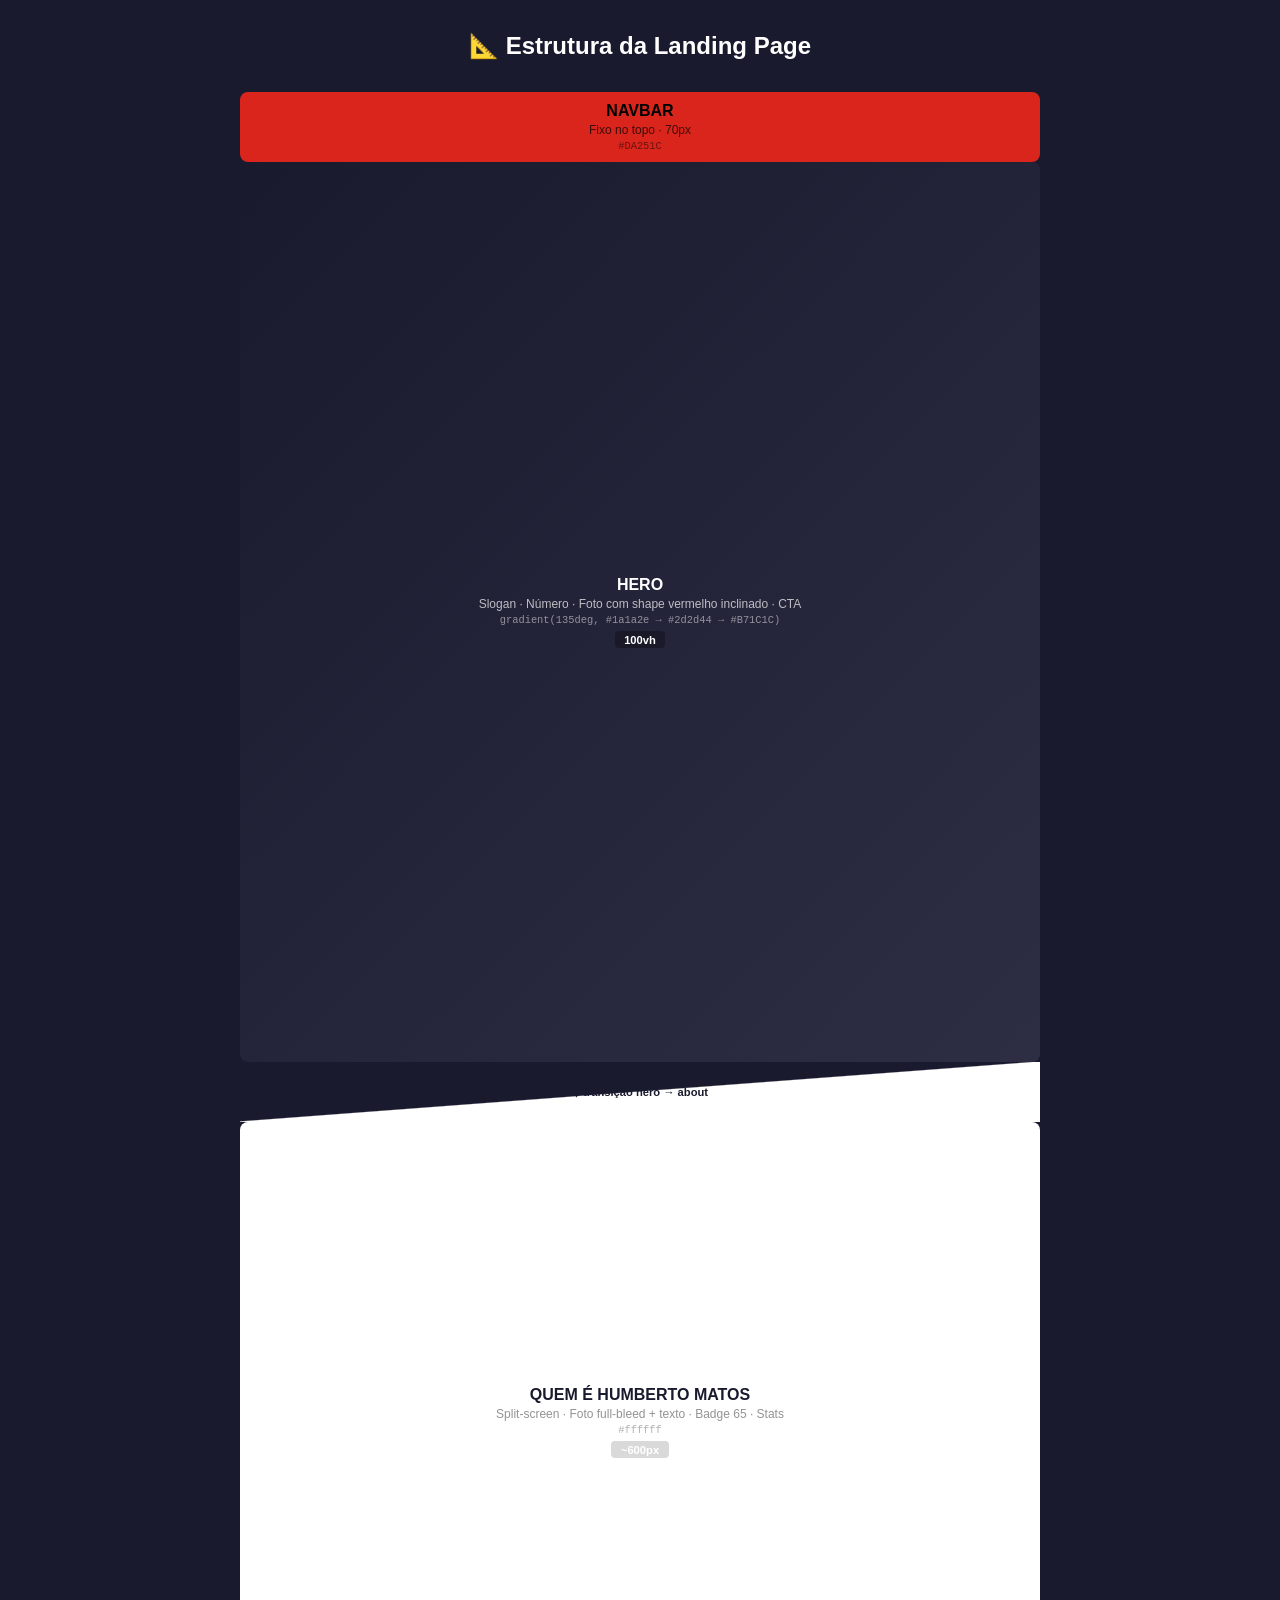
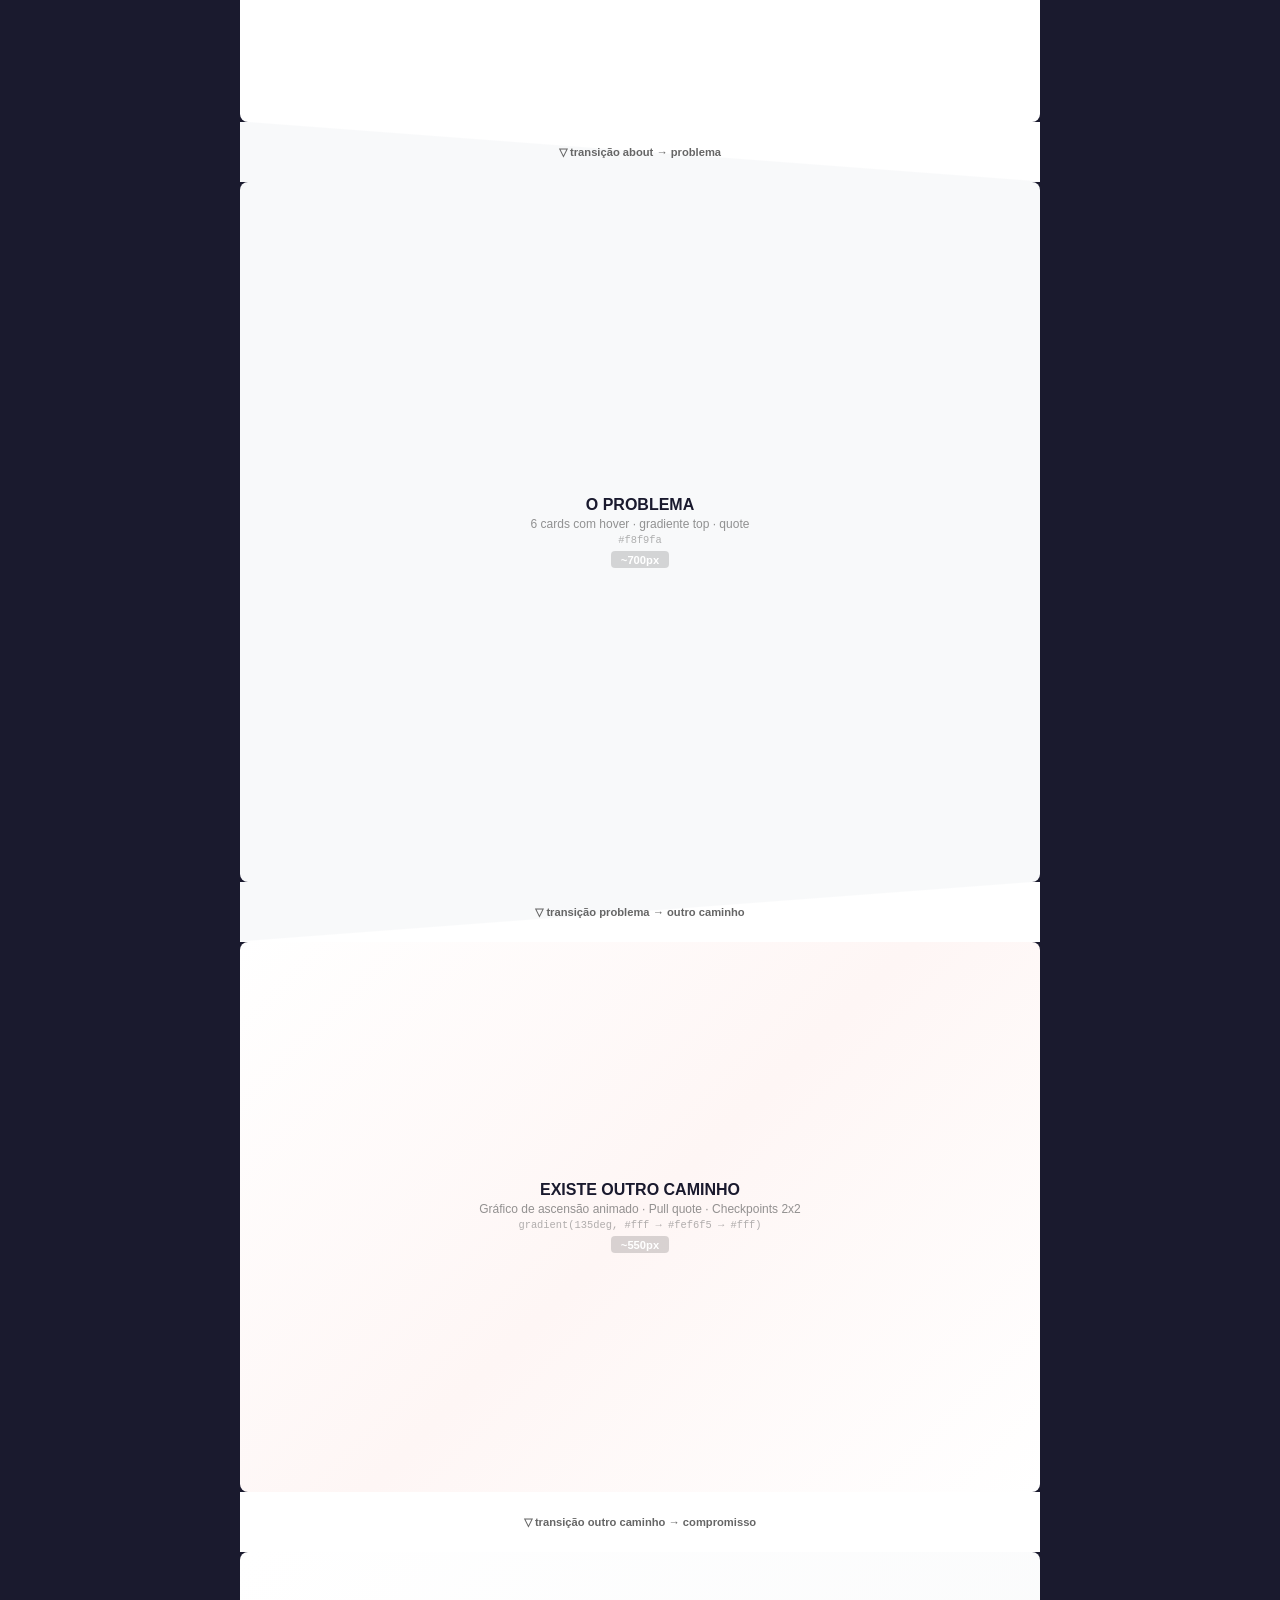
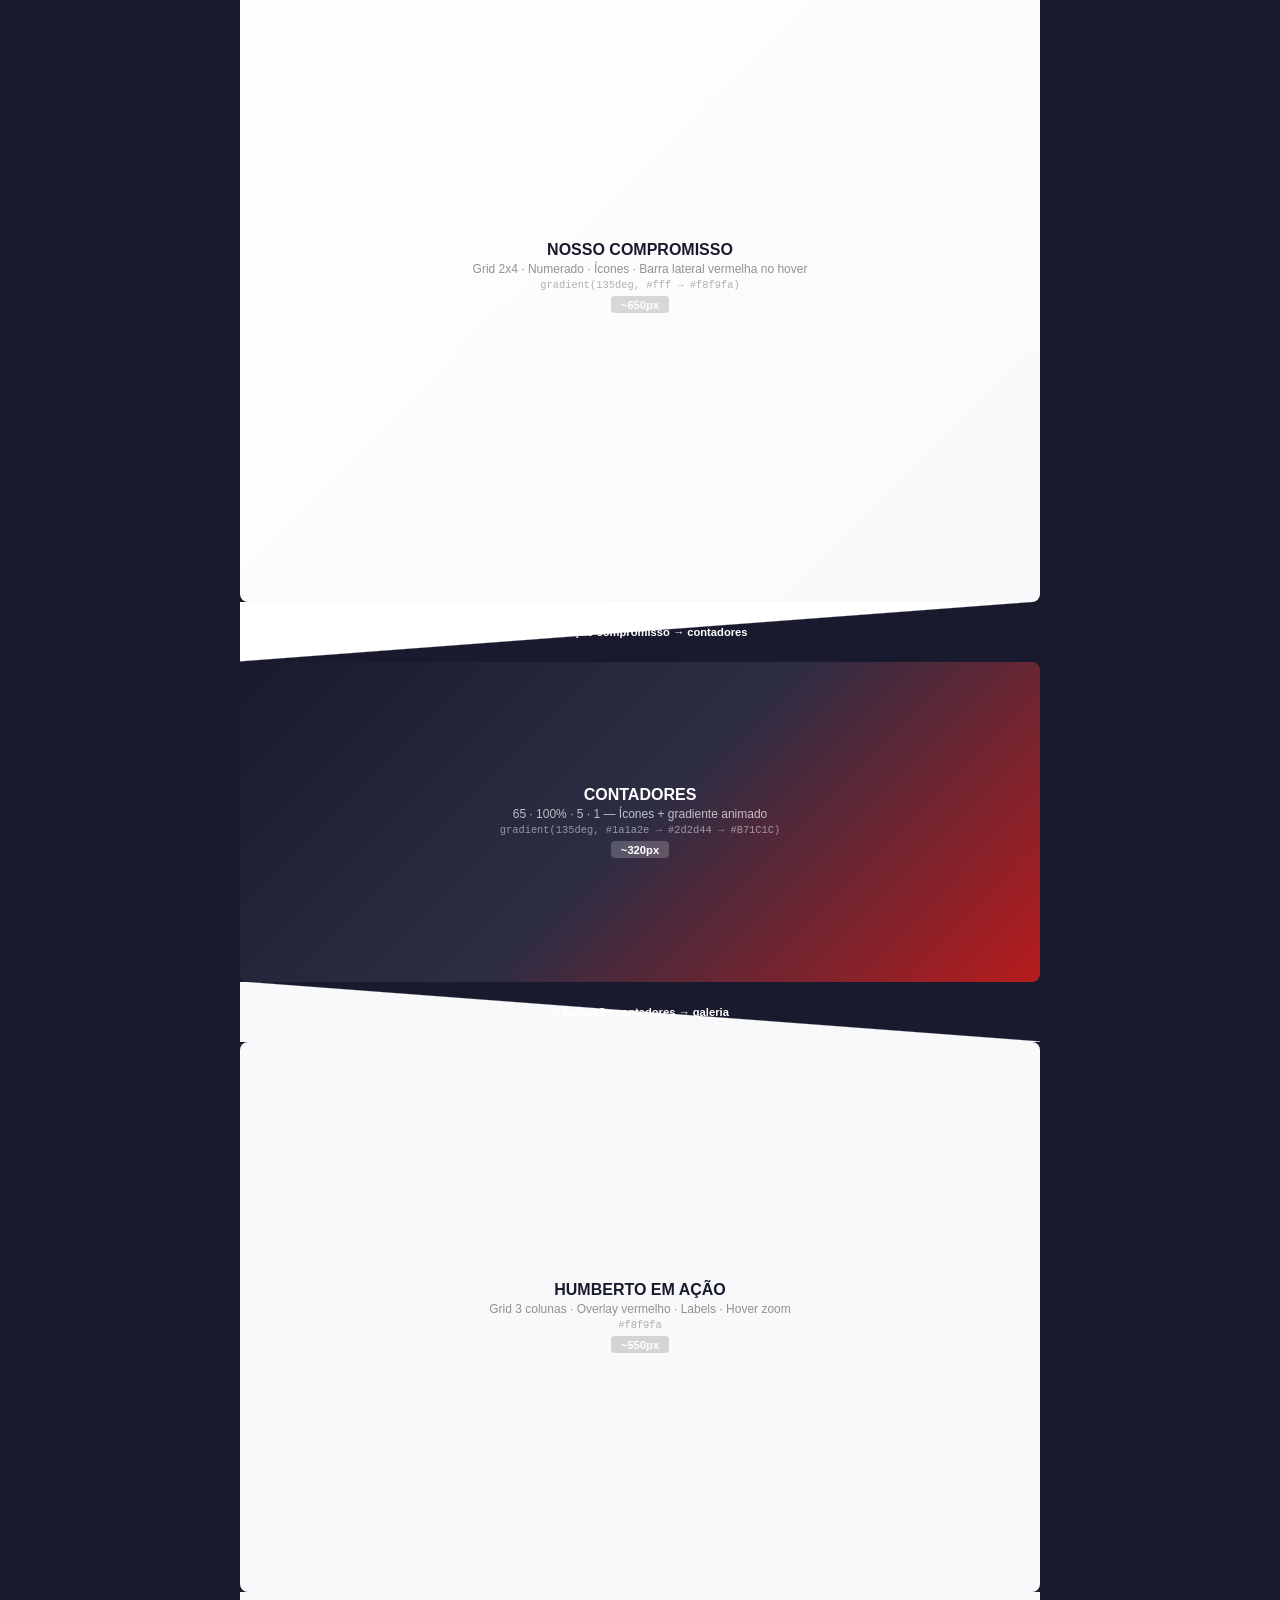
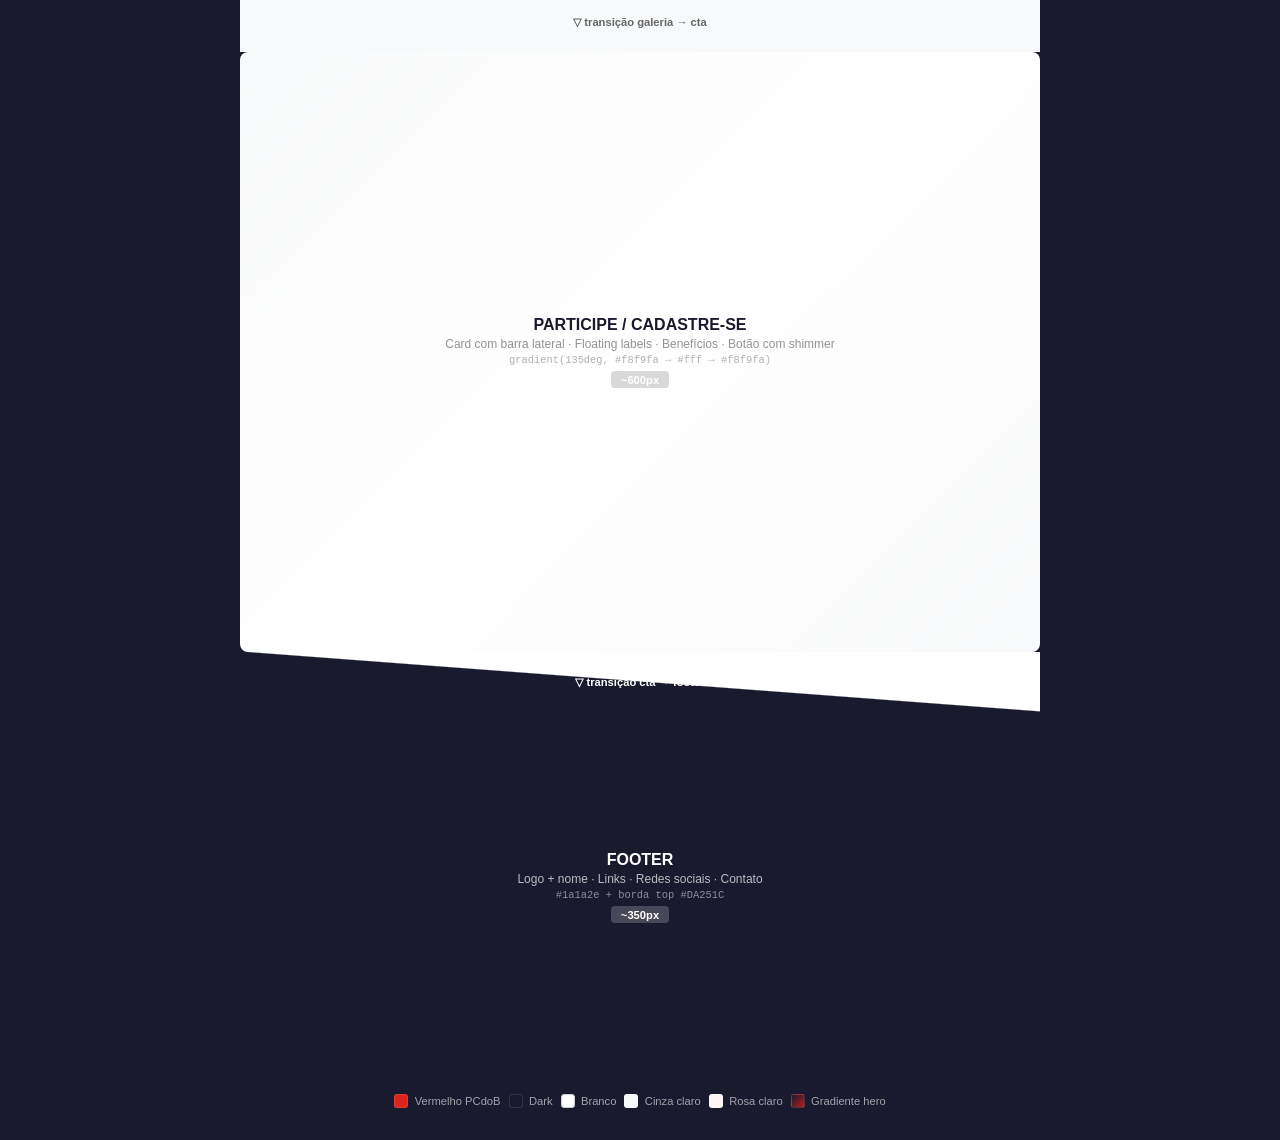
<file: estrutura.html>
<!DOCTYPE html>
<html lang="pt-BR">
<head>
  <meta charset="UTF-8">
  <meta name="viewport" content="width=device-width, initial-scale=1.0">
  <title>Estrutura da LP - Humberto Matos</title>
  <style>
    * { margin: 0; padding: 0; box-sizing: border-box; }
    body { font-family: 'Inter', sans-serif; background: #1a1a2e; padding: 2rem; }
    .container { max-width: 800px; margin: 0 auto; }
    h1 { color: #fff; font-size: 1.5rem; margin-bottom: 2rem; text-align: center; }

    .section-block {
      position: relative;
      margin-bottom: 0;
      border-radius: 8px;
      overflow: hidden;
    }
    .section-block:last-child { margin-bottom: 0; }

    .section-block .label {
      position: absolute;
      top: 50%;
      left: 50%;
      transform: translate(-50%, -50%);
      z-index: 2;
      text-align: center;
      width: 100%;
      padding: 0 2rem;
    }
    .section-block .label h3 {
      font-size: 1rem;
      font-weight: 700;
      margin-bottom: 0.2rem;
    }
    .section-block .label .info {
      font-size: 0.75rem;
      opacity: 0.7;
      font-weight: 400;
    }
    .section-block .label .color-info {
      font-size: 0.65rem;
      opacity: 0.5;
      font-family: monospace;
      margin-top: 0.2rem;
    }
    .section-block .label .height-badge {
      display: inline-block;
      background: rgba(0,0,0,0.3);
      padding: 0.15rem 0.6rem;
      border-radius: 4px;
      font-size: 0.7rem;
      font-weight: 600;
      margin-top: 0.3rem;
    }

    .diagonal-wrapper {
      position: relative;
      height: 60px;
      overflow: hidden;
    }
    .diagonal-wrapper .label {
      position: absolute;
      top: 50%;
      left: 50%;
      transform: translate(-50%, -50%);
      z-index: 2;
      font-size: 0.7rem;
      font-weight: 600;
      text-align: center;
      width: 100%;
    }

    /* NAVBAR */
    .navbar-block { height: 70px; background: #DA251C; }

    /* HERO */
    .hero-block { 
      height: 100vh; 
      background: linear-gradient(135deg, #1a1a2e, #2d2d44, #B71C1C, #1a1a2e, #2d2d44);
      background-size: 400% 400%;
    }
    .hero-block .label h3,
    .hero-block .label .info,
    .hero-block .label .color-info,
    .hero-block .label .height-badge { color: #fff; }

    /* DIAGONAL 1 (hero → about) */
    .diagonal-1 {
      height: 60px;
      background: linear-gradient(to right bottom, #1a1a2e 49%, #ffffff 50%);
    }
    .diagonal-1 .label { color: #1a1a2e; }

    /* ABOUT */
    .about-block { height: 600px; background: #ffffff; }
    .about-block .label h3 { color: #1a1a2e; }
    .about-block .label .info,
    .about-block .label .color-info { color: #666; }
    .about-block .label .height-badge { color: #fff; background: rgba(0,0,0,0.15); }

    /* DIAGONAL 2 (about → problem) */
    .diagonal-2 {
      height: 60px;
      background: linear-gradient(to left bottom, #ffffff 49%, #f8f9fa 50%);
    }
    .diagonal-2 .label { color: #666; }

    /* PROBLEM */
    .problem-block { height: 700px; background: #f8f9fa; }
    .problem-block .label h3 { color: #1a1a2e; }
    .problem-block .label .info,
    .problem-block .label .color-info { color: #666; }
    .problem-block .label .height-badge { color: #fff; background: rgba(0,0,0,0.15); }

    /* DIAGONAL 3 (problem → path) */
    .diagonal-3 {
      height: 60px;
      background: linear-gradient(to right bottom, #f8f9fa 49%, #ffffff 50%);
    }
    .diagonal-3 .label { color: #666; }

    /* PATH (Existe Outro Caminho) */
    .path-block { height: 550px; background: linear-gradient(135deg, #ffffff, #fef6f5, #ffffff); }
    .path-block .label h3 { color: #1a1a2e; }
    .path-block .label .info,
    .path-block .label .color-info { color: #666; }
    .path-block .label .height-badge { color: #fff; background: rgba(0,0,0,0.15); }

    /* DIAGONAL 4 (path → commitment) */
    .diagonal-4 {
      height: 60px;
      background: linear-gradient(to left bottom, #ffffff 49%, #ffffff 50%);
    }
    .diagonal-4 .label { color: #666; }

    /* COMMITMENT */
    .commitment-block { height: 650px; background: linear-gradient(135deg, #ffffff, #f8f9fa); }
    .commitment-block .label h3 { color: #1a1a2e; }
    .commitment-block .label .info,
    .commitment-block .label .color-info { color: #666; }
    .commitment-block .label .height-badge { color: #fff; background: rgba(0,0,0,0.15); }

    /* DIAGONAL 5 (commitment → counter) */
    .diagonal-5 {
      height: 60px;
      background: linear-gradient(to right bottom, #ffffff 49%, #1a1a2e 50%);
    }
    .diagonal-5 .label { color: #fff; }

    /* COUNTER */
    .counter-block { height: 320px; background: linear-gradient(135deg, #1a1a2e, #2d2d44, #B71C1C); }
    .counter-block .label h3,
    .counter-block .label .info,
    .counter-block .label .color-info { color: #fff; }
    .counter-block .label .height-badge { color: #fff; background: rgba(255,255,255,0.2); }

    /* DIAGONAL 6 (counter → gallery) */
    .diagonal-6 {
      height: 60px;
      background: linear-gradient(to left bottom, #1a1a2e 49%, #f8f9fa 50%);
    }
    .diagonal-6 .label { color: #fff; }

    /* GALLERY */
    .gallery-block { height: 550px; background: #f8f9fa; }
    .gallery-block .label h3 { color: #1a1a2e; }
    .gallery-block .label .info,
    .gallery-block .label .color-info { color: #666; }
    .gallery-block .label .height-badge { color: #fff; background: rgba(0,0,0,0.15); }

    /* DIAGONAL 7 (gallery → cta) */
    .diagonal-7 {
      height: 60px;
      background: linear-gradient(to right bottom, #f8f9fa 49%, #f8f9fa 50%);
    }
    .diagonal-7 .label { color: #666; }

    /* CTA */
    .cta-block { height: 600px; background: linear-gradient(135deg, #f8f9fa, #ffffff, #f8f9fa); }
    .cta-block .label h3 { color: #1a1a2e; }
    .cta-block .label .info,
    .cta-block .label .color-info { color: #666; }
    .cta-block .label .height-badge { color: #fff; background: rgba(0,0,0,0.15); }

    /* DIAGONAL 8 (cta → footer) */
    .diagonal-8 {
      height: 60px;
      background: linear-gradient(to left bottom, #ffffff 49%, #1a1a2e 50%);
    }
    .diagonal-8 .label { color: #fff; }

    /* FOOTER */
    .footer-block { height: 350px; background: #1a1a2e; }
    .footer-block .label h3,
    .footer-block .label .info,
    .footer-block .label .color-info { color: #fff; }
    .footer-block .label .height-badge { color: #fff; background: rgba(255,255,255,0.2); }

    /* legend */
    .legend {
      margin-top: 2rem;
      display: flex;
      flex-wrap: wrap;
      gap: 0.5rem;
      justify-content: center;
    }
    .legend-item {
      display: flex;
      align-items: center;
      gap: 0.4rem;
      font-size: 0.7rem;
      color: rgba(255,255,255,0.6);
    }
    .legend-item .swatch {
      width: 14px;
      height: 14px;
      border-radius: 3px;
      border: 1px solid rgba(255,255,255,0.1);
    }
  </style>
</head>
<body>
  <div class="container">
    <h1>📐 Estrutura da Landing Page</h1>

    <div class="section-block navbar-block">
      <div class="label"><h3>NAVBAR</h3><div class="info">Fixo no topo · 70px</div><div class="color-info">#DA251C</div></div>
    </div>

    <div class="section-block hero-block">
      <div class="label">
        <h3>HERO</h3>
        <div class="info">Slogan · Número · Foto com shape vermelho inclinado · CTA</div>
        <div class="color-info">gradient(135deg, #1a1a2e → #2d2d44 → #B71C1C)</div>
        <div class="height-badge">100vh</div>
      </div>
    </div>

    <div class="diagonal-wrapper diagonal-1"><div class="label">▽ transição hero → about</div></div>

    <div class="section-block about-block">
      <div class="label">
        <h3>QUEM É HUMBERTO MATOS</h3>
        <div class="info">Split-screen · Foto full-bleed + texto · Badge 65 · Stats</div>
        <div class="color-info">#ffffff</div>
        <div class="height-badge">~600px</div>
      </div>
    </div>

    <div class="diagonal-wrapper diagonal-2"><div class="label">▽ transição about → problema</div></div>

    <div class="section-block problem-block">
      <div class="label">
        <h3>O PROBLEMA</h3>
        <div class="info">6 cards com hover · gradiente top · quote</div>
        <div class="color-info">#f8f9fa</div>
        <div class="height-badge">~700px</div>
      </div>
    </div>

    <div class="diagonal-wrapper diagonal-3"><div class="label">▽ transição problema → outro caminho</div></div>

    <div class="section-block path-block">
      <div class="label">
        <h3>EXISTE OUTRO CAMINHO</h3>
        <div class="info">Gráfico de ascensão animado · Pull quote · Checkpoints 2x2</div>
        <div class="color-info">gradient(135deg, #fff → #fef6f5 → #fff)</div>
        <div class="height-badge">~550px</div>
      </div>
    </div>

    <div class="diagonal-wrapper diagonal-4"><div class="label">▽ transição outro caminho → compromisso</div></div>

    <div class="section-block commitment-block">
      <div class="label">
        <h3>NOSSO COMPROMISSO</h3>
        <div class="info">Grid 2x4 · Numerado · Ícones · Barra lateral vermelha no hover</div>
        <div class="color-info">gradient(135deg, #fff → #f8f9fa)</div>
        <div class="height-badge">~650px</div>
      </div>
    </div>

    <div class="diagonal-wrapper diagonal-5"><div class="label">▽ transição compromisso → contadores</div></div>

    <div class="section-block counter-block">
      <div class="label">
        <h3>CONTADORES</h3>
        <div class="info">65 · 100% · 5 · 1 — Ícones + gradiente animado</div>
        <div class="color-info">gradient(135deg, #1a1a2e → #2d2d44 → #B71C1C)</div>
        <div class="height-badge">~320px</div>
      </div>
    </div>

    <div class="diagonal-wrapper diagonal-6"><div class="label">▽ transição contadores → galeria</div></div>

    <div class="section-block gallery-block">
      <div class="label">
        <h3>HUMBERTO EM AÇÃO</h3>
        <div class="info">Grid 3 colunas · Overlay vermelho · Labels · Hover zoom</div>
        <div class="color-info">#f8f9fa</div>
        <div class="height-badge">~550px</div>
      </div>
    </div>

    <div class="diagonal-wrapper diagonal-7"><div class="label">▽ transição galeria → cta</div></div>

    <div class="section-block cta-block">
      <div class="label">
        <h3>PARTICIPE / CADASTRE-SE</h3>
        <div class="info">Card com barra lateral · Floating labels · Benefícios · Botão com shimmer</div>
        <div class="color-info">gradient(135deg, #f8f9fa → #fff → #f8f9fa)</div>
        <div class="height-badge">~600px</div>
      </div>
    </div>

    <div class="diagonal-wrapper diagonal-8"><div class="label">▽ transição cta → footer</div></div>

    <div class="section-block footer-block">
      <div class="label">
        <h3>FOOTER</h3>
        <div class="info">Logo + nome · Links · Redes sociais · Contato</div>
        <div class="color-info">#1a1a2e + borda top #DA251C</div>
        <div class="height-badge">~350px</div>
      </div>
    </div>

    <div class="legend">
      <span class="legend-item"><span class="swatch" style="background:#DA251C"></span> Vermelho PCdoB</span>
      <span class="legend-item"><span class="swatch" style="background:#1a1a2e"></span> Dark</span>
      <span class="legend-item"><span class="swatch" style="background:#ffffff;border-color:#ccc"></span> Branco</span>
      <span class="legend-item"><span class="swatch" style="background:#f8f9fa"></span> Cinza claro</span>
      <span class="legend-item"><span class="swatch" style="background:#fef6f5"></span> Rosa claro</span>
      <span class="legend-item"><span class="swatch" style="background:linear-gradient(135deg,#1a1a2e,#B71C1C)"></span> Gradiente hero</span>
    </div>
  </div>
</body>
</html>
</file>
